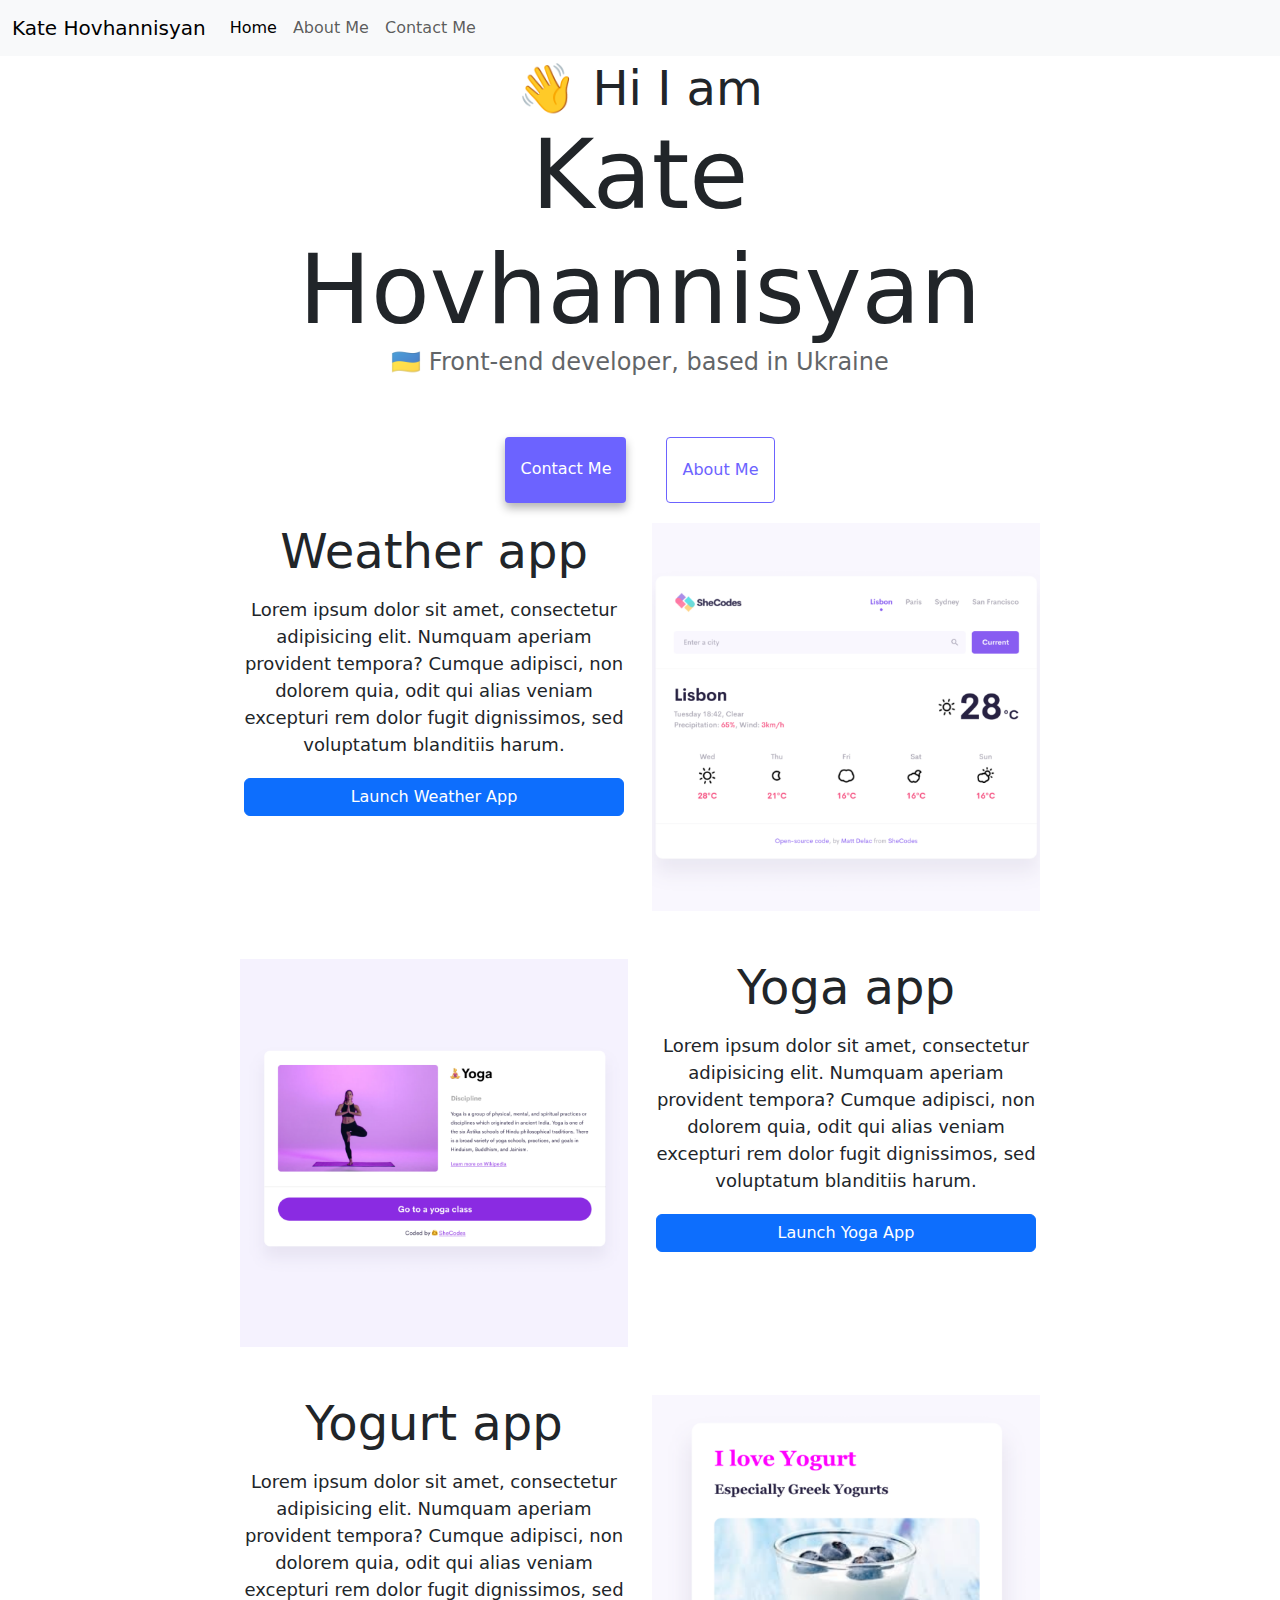
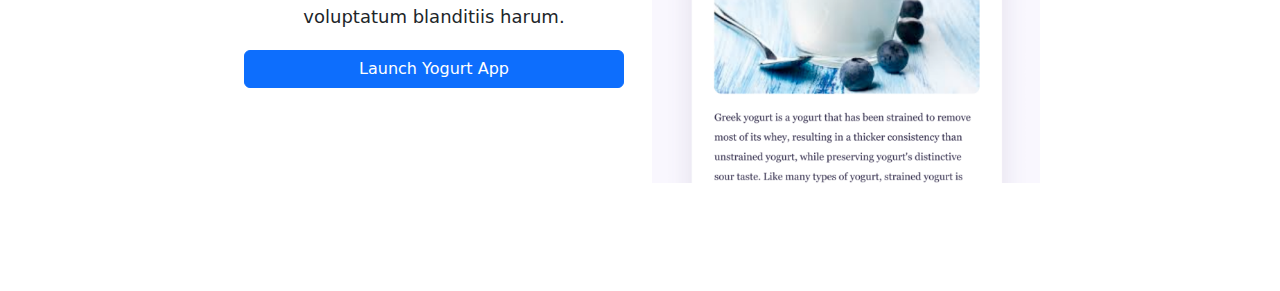
<file: index.html>
<!DOCTYPE html>
<html lang="en">
  <head>
    <meta charset="UTF-8" />
    <meta
      name="description"
      content="This is the page that shows my works in Front-end area"
    />
    <meta http-equiv="X-UA-Compatible" content="IE=edge" />
    <meta name="viewport" content="width=device-width, initial-scale=1.0" />
    <link
      rel="stylesheet"
      href="https://cdn.jsdelivr.net/npm/bootstrap@5.2.0-beta1/dist/css/bootstrap.min.css"
    />
    <script src="https://cdn.jsdelivr.net/npm/bootstrap@5.2.0-beta1/dist/js/bootstrap.bundle.min.js"></script>
    <title>Kate's Portfolio: Front-end developer</title>
    <link rel="stylesheet" href="style.css" />
  </head>
  <body>
    <nav class="navbar navbar-expand-lg bg-light fixed-top">
      <div class="container-fluid">
        <a class="navbar-brand" href="index.html">Kate Hovhannisyan</a>
        <button
          class="navbar-toggler"
          type="button"
          data-bs-toggle="collapse"
          data-bs-target="#navbarTogglerDemo02"
          aria-controls="navbarTogglerDemo02"
          aria-expanded="false"
          aria-label="Toggle navigation"
        >
          <span class="navbar-toggler-icon"></span>
        </button>
        <div class="collapse navbar-collapse" id="navbarTogglerDemo02">
          <ul class="navbar-nav me-auto mb-2 mb-lg-0">
            <li class="nav-item">
              <a class="nav-link active" aria-current="page" href="index.html"
                >Home</a
              >
            </li>
            <li class="nav-item">
              <a class="nav-link" href="about.html" title="More information"
                >About Me</a
              >
            </li>
            <li class="nav-item">
              <a class="nav-link" href="about.html#contact" title="My email"
                >Contact Me</a
              >
            </li>
          </ul>
        </div>
      </div>
    </nav>

    <h2>👋 Hi I am</h2>
    <h1>Kate Hovhannisyan</h1>
    <h3>🇺🇦 Front-end developer, based in Ukraine</h3>
    <div class="navigation-links">
      <a href="about.html#contact" class="contact-link" title="My email"
        >Contact me</a
      >
      <a href="about.html" class="about-link" title="More information"
        >About me</a
      >
    </div>

    <div class="container-mt-5">
      <!-- weather app -->
      <div class="row pb-5">
        <div class="col-md-6">
          <div class="row-px-3">
            <h2 class="mb-3">Weather app</h2>
          </div>
          <div class="row px-3">
            <p class="text-left bg-white p-0 mb-1">
              Lorem ipsum dolor sit amet, consectetur adipisicing elit. Numquam
              aperiam provident tempora? Cumque adipisci, non dolorem quia, odit
              qui alias veniam excepturi rem dolor fugit dignissimos, sed
              voluptatum blanditiis harum.
            </p>
          </div>
          <div class="row px-3 mt-3">
            <button type="button" class="btn btn-primary">
              Launch Weather App
            </button>
          </div>
        </div>
        <div class="col-md-6">
          <img
            src="images/weather.png"
            class="img-fluid"
            alt="Weather Application"
          />
        </div>
      </div>
      <!-- yoga app -->
      <div class="row pb-5">
        <div class="col-md-6">
          <img src="images/yoga.png" class="img-fluid" alt="Yoga Application" />
        </div>
        <div class="col-md-6">
          <div class="row-px-3">
            <h2 class="mb-3">Yoga app</h2>
          </div>
          <div class="row px-3">
            <p class="text-left bg-white p-0 mb-1">
              Lorem ipsum dolor sit amet, consectetur adipisicing elit. Numquam
              aperiam provident tempora? Cumque adipisci, non dolorem quia, odit
              qui alias veniam excepturi rem dolor fugit dignissimos, sed
              voluptatum blanditiis harum.
            </p>
          </div>
          <div class="row px-3 mt-3">
            <button type="button" class="btn btn-primary">
              Launch Yoga App
            </button>
          </div>
        </div>
      </div>
      <!-- yogurt app -->
      <div class="row pb-5">
        <div class="col-md-6">
          <div class="row-px-3">
            <h2 class="mb-3">Yogurt app</h2>
          </div>
          <div class="row px-3">
            <p class="text-left bg-white p-0 mb-1">
              Lorem ipsum dolor sit amet, consectetur adipisicing elit. Numquam
              aperiam provident tempora? Cumque adipisci, non dolorem quia, odit
              qui alias veniam excepturi rem dolor fugit dignissimos, sed
              voluptatum blanditiis harum.
            </p>
          </div>
          <div class="row px-3 mt-3">
            <button type="button" class="btn btn-primary">
              Launch Yogurt App
            </button>
          </div>
        </div>
        <div class="col-md-6">
          <img
            src="images/yogurt.png"
            class="img-fluid"
            alt="Yogurt Application"
          />
        </div>
      </div>
    </div>
  </body>
</html>
</file>
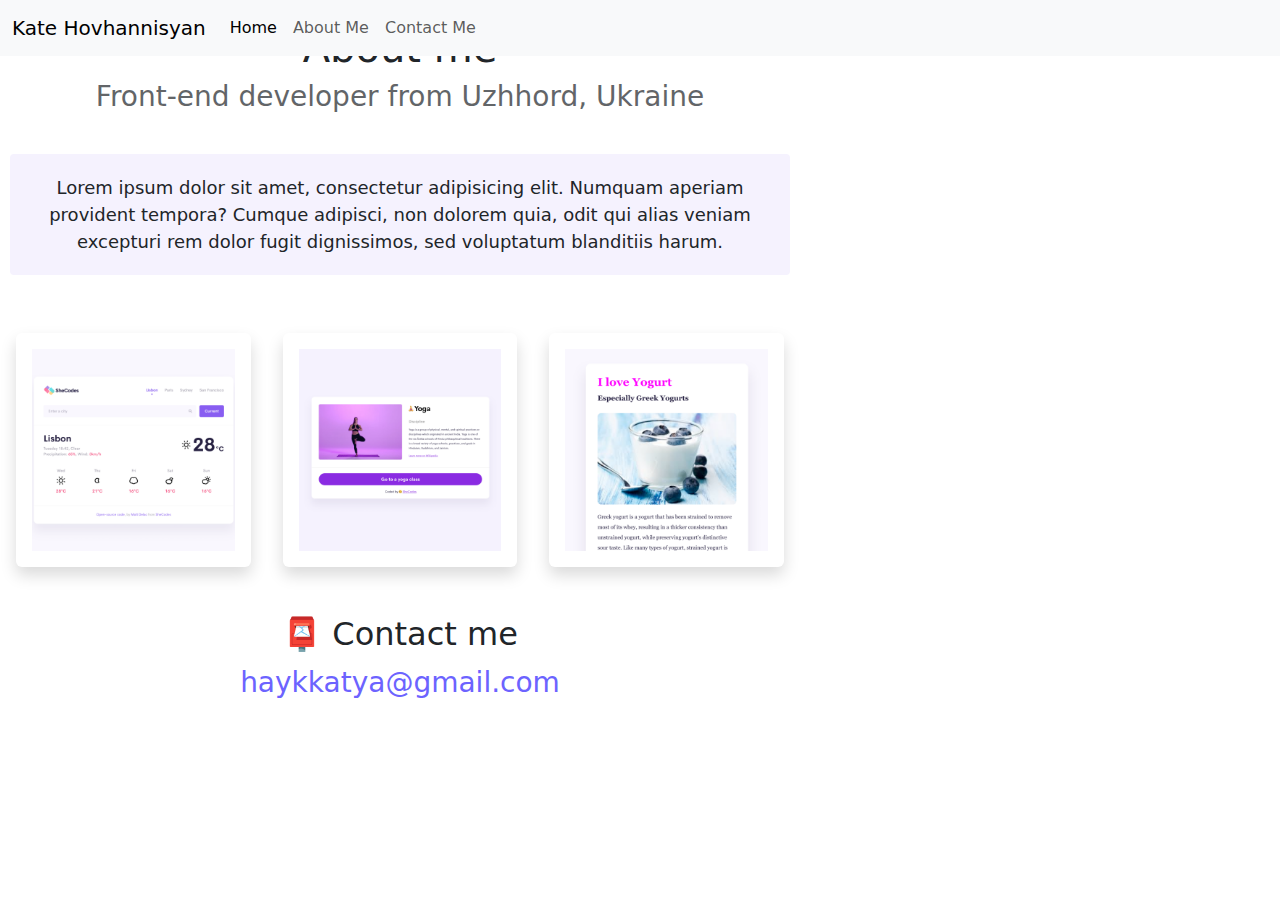
<file: about.html>
<!DOCTYPE html>
<html lang="en">
  <head>
    <meta charset="UTF-8" />
    <meta
      name="description"
      content="This is the page where you can find out some more information about me"
    />
    <meta http-equiv="X-UA-Compatible" content="IE=edge" />
    <meta name="viewport" content="width=device-width, initial-scale=1.0" />
    <link rel="stylesheet" href="style.css" />
    <link
      rel="stylesheet"
      href="https://cdn.jsdelivr.net/npm/bootstrap@5.2.0-beta1/dist/css/bootstrap.min.css"
    />
    <script src="https://cdn.jsdelivr.net/npm/bootstrap@5.2.0-beta1/dist/js/bootstrap.bundle.min.js"></script>
    <title>More information about Kate as a Front-end developer</title>
  </head>
  <body>
    <nav class="navbar navbar-expand-lg bg-light fixed-top">
      <div class="container-fluid">
        <a class="navbar-brand" href="index.html">Kate Hovhannisyan</a>
        <button
          class="navbar-toggler"
          type="button"
          data-bs-toggle="collapse"
          data-bs-target="#navbarTogglerDemo02"
          aria-controls="navbarTogglerDemo02"
          aria-expanded="false"
          aria-label="Toggle navigation"
        >
          <span class="navbar-toggler-icon"></span>
        </button>
        <div class="collapse navbar-collapse" id="navbarTogglerDemo02">
          <ul class="navbar-nav me-auto mb-2 mb-lg-0">
            <li class="nav-item">
              <a class="nav-link active" aria-current="page" href="index.html"
                >Home</a
              >
            </li>
            <li class="nav-item">
              <a class="nav-link" href="about.html" title="More information"
                >About Me</a
              >
            </li>
            <li class="nav-item">
              <a class="nav-link" href="about.html#contact">Contact Me</a>
            </li>
          </ul>
        </div>
      </div>
    </nav>

    <a href="index.html" class="homepage-link">Back to homepage</a>
    <h1>About me</h1>
    <h3>Front-end developer from Uzhhord, Ukraine</h3>
    <div class="about-paragraphs text-center mb-5">
      <p>
        Lorem ipsum dolor sit amet, consectetur adipisicing elit. Numquam
        aperiam provident tempora? Cumque adipisci, non dolorem quia, odit qui
        alias veniam excepturi rem dolor fugit dignissimos, sed voluptatum
        blanditiis harum.
      </p>
    </div>

    <div class="container">
      <div class="row mb-5">
        <div class="col mx-1">
          <img
            src="images/weather.png"
            class="img-fluid p-3 shadow rounded"
            alt="Yoga App"
          />
        </div>
        <div class="col mx-1">
          <img
            src="images/yoga.png"
            class="img-fluid p-3 shadow rounded"
            alt="Yoga App"
          />
        </div>
        <div class="col mx-1">
          <img
            src="images/yogurt.png"
            class="img-fluid p-3 shadow rounded"
            alt="Yoga App"
          />
        </div>
      </div>
    </div>

    <div id="contact">
      <h2>📮 Contact me</h2>
      <a href="mailto:haykkatya@gmail.com" class="email-link">
        haykkatya@gmail.com
      </a>
    </div>
  </body>
</html>
</file>
<file: style.css>
:root {
  --primary-color: #6c63ff;
  --secondary-color: #f5f2fe;
  --box-shadow: 0 5px 10px rgba(0, 0, 0, 0.3);
}

body {
  margin: 60px auto;
  max-width: 800px;
}

@media (max-width: 400px) {
  h1,
  h2,
  h3,
  p,
  .navigation-links,
  .navigation-links a,
  .contact-link,
  .about-link,
  .homepage-link,
  .about-paragraphs,
  .about-paragraphs p,
  .email-link,
  .email-link:hover {
    text-align: center;
  }
}

h1,
h2,
h3 {
  text-align: center;
  margin: 0;
}

h1 {
  font-size: 96px;
}

h2 {
  font-size: 48px;
}

h3 {
  font-size: 24px;
  opacity: 0.7;
}

p {
  background: var(--secondary-color);
  padding: 20px;
  border-radius: 4px;
  font-size: 18px;
  line-height: 1.5;
  text-align: center;
}

.navigation-links {
  display: flex;
  margin-top: 40px;
  justify-content: center;
}

.navigation-links a {
  margin: 20px;
  border-radius: 4px;
  padding: 20px 15px;
  text-decoration: none;
  text-transform: capitalize;
}

.contact-link {
  background: var(--primary-color);
  box-shadow: var(--box-shadow);
  color: white;
}

.about-link {
  color: var(--primary-color);
  border: 1px solid var(--primary-color);
}

.homepage-link {
  color: var(--primary-color);
  text-align: center;
  display: block;
}

.about-paragraphs {
  display: flex;
  margin: 30px 0;
}

.about-paragraphs p {
  margin: 10px;
}

.email-link {
  display: flex;
  justify-content: center;
  color: var(--primary-color);
  font-size: 28px;
  text-decoration: none;
}

.email-link:hover {
  text-decoration: underline;
}
</file>
